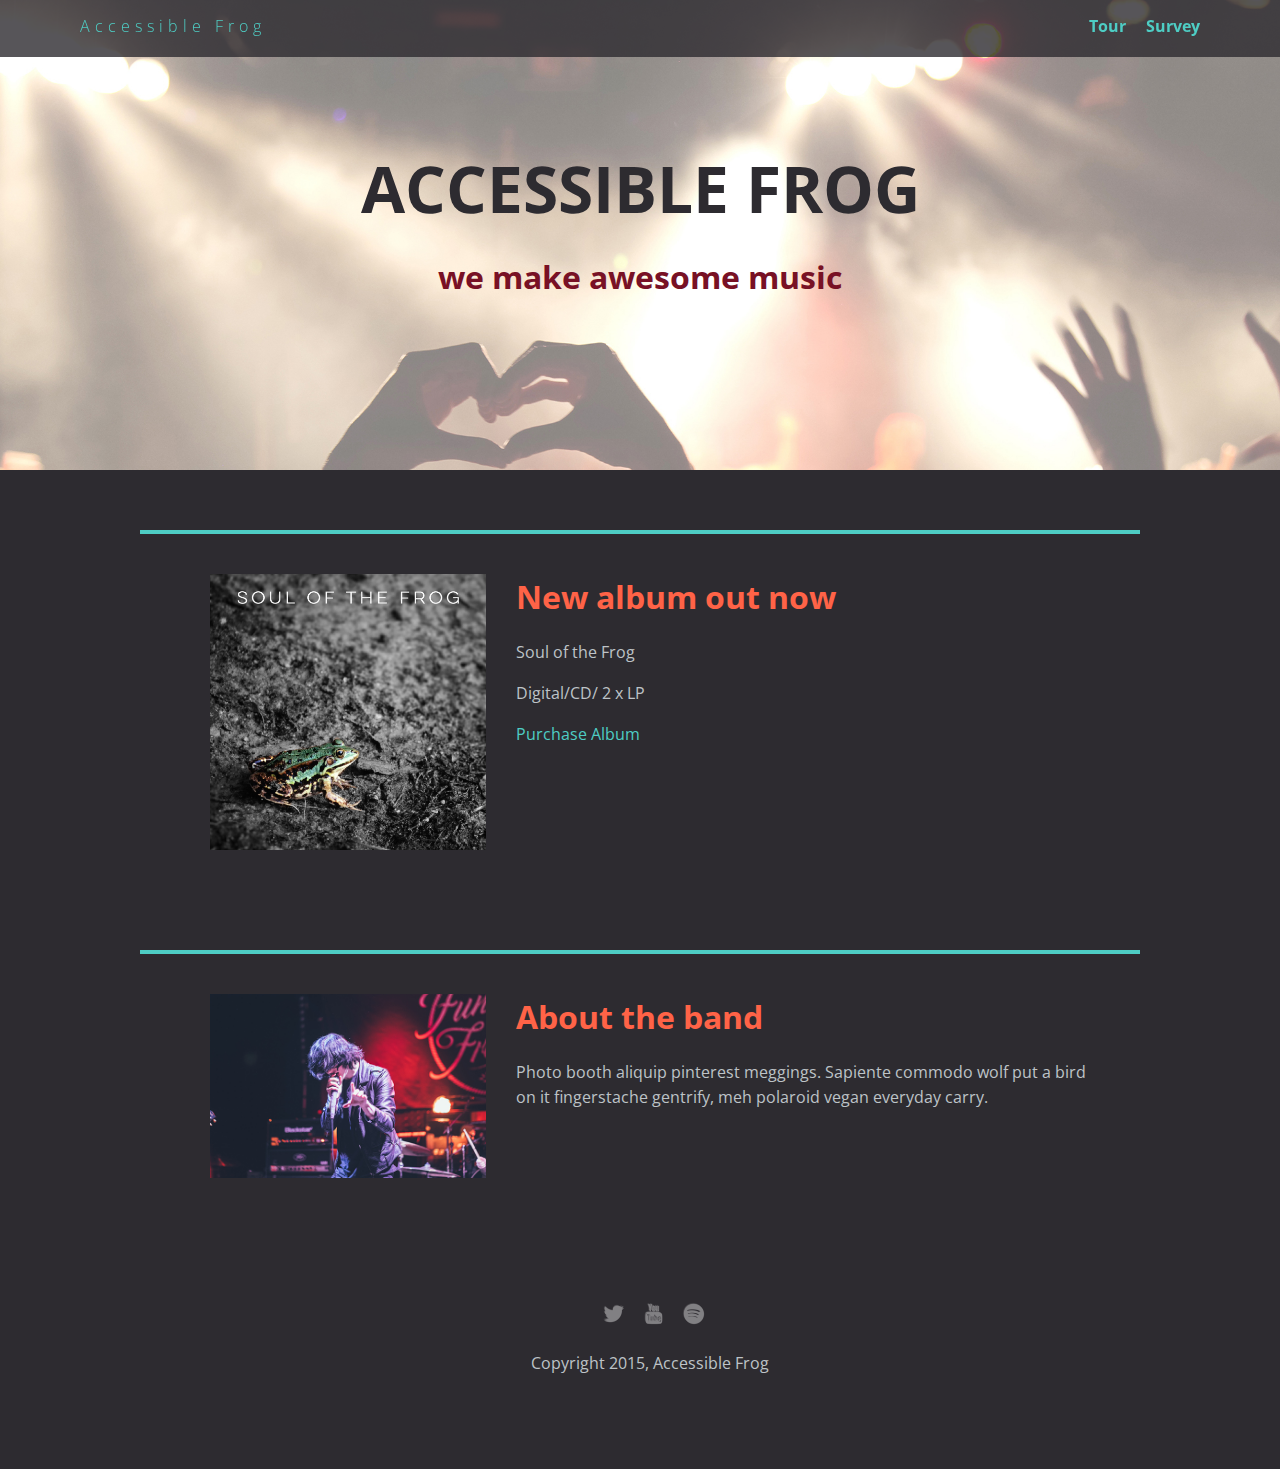
<file: index.html>
<!doctype html>
<html lang='en'>

<head>
    <meta charset="utf-8">
    <link href="css/styles.css" rel="stylesheet" type="text/css" />
    <meta name="viewport" content="width=device-width, initial-scale=1, maximum-scale=1, user-scalable=0" />
    <link href='https://fonts.googleapis.com/css?family=Open+Sans:400,300,600' rel='stylesheet' type='text/css'>
    <title>Accessible Frog</title>
</head>

<body>
    <nav class="main-nav" role="navigation">
        <ul class="nav">
            <li class="name"><a href="#">Accessible Frog</a></li>
            <li><a href="tour.html">Tour</a></li>
            <li><a href="survey.html">Survey</a></li>
        </ul>
    </nav>

    <header role="banner">
        <div class="banner-text">
            <h1 class="banner-title">ACCESSIBLE FROG</h1>
            <h2 class="banner-slogan">we make awesome music</h2>
        </div>
    </header>

    <main role="main">
        <div class="card">
            <div class="flex">
                <img class="photo" src="img/soul_of_the_frog.jpg" alt="Soul of the Frog Album Cover">
                <div class="information">
                    <h1>New album out now</h1>
                    <p>Soul of the Frog</p>
                    <p>Digital/CD/ 2 x LP</p>
                    <a href="#" class="buy">Purchase Album</a>
                </div>
            </div>
        </div>

        <div class="card">
            <div class="flex">
                <img class="photo" src="img/lead_singer.jpg" alt="Soul of the Frog Lead Singer">
                <div class="information">
                    <h1>About the band</h1>
                    <p>Photo booth aliquip pinterest meggings. Sapiente commodo wolf put a bird on it fingerstache gentrify, meh polaroid vegan everyday carry.</p>
                </div>
            </div>
        </div>
    </main>

    <footer role="contentinfo">
        <ul>
            <li>
                <a href="#" class="social twitter"><img src="img/twitter-32.png" alt="Twitter Link Logo"></a>
            </li>
            <li>
                <a href="#" class="social youtube"><img src="img/youtube-32.png" alt="Youtube Link Logo"></a>
            </li>
            <li>
                <a href="#" class="social spotify"><img src="img/spotify-32.png" alt="Spotify Link Logo"></a>
            </li>
        </ul>
        <p class="copyright">Copyright 2015, Accessible Frog</p>
    </footer>

</body>

</html>
</file>
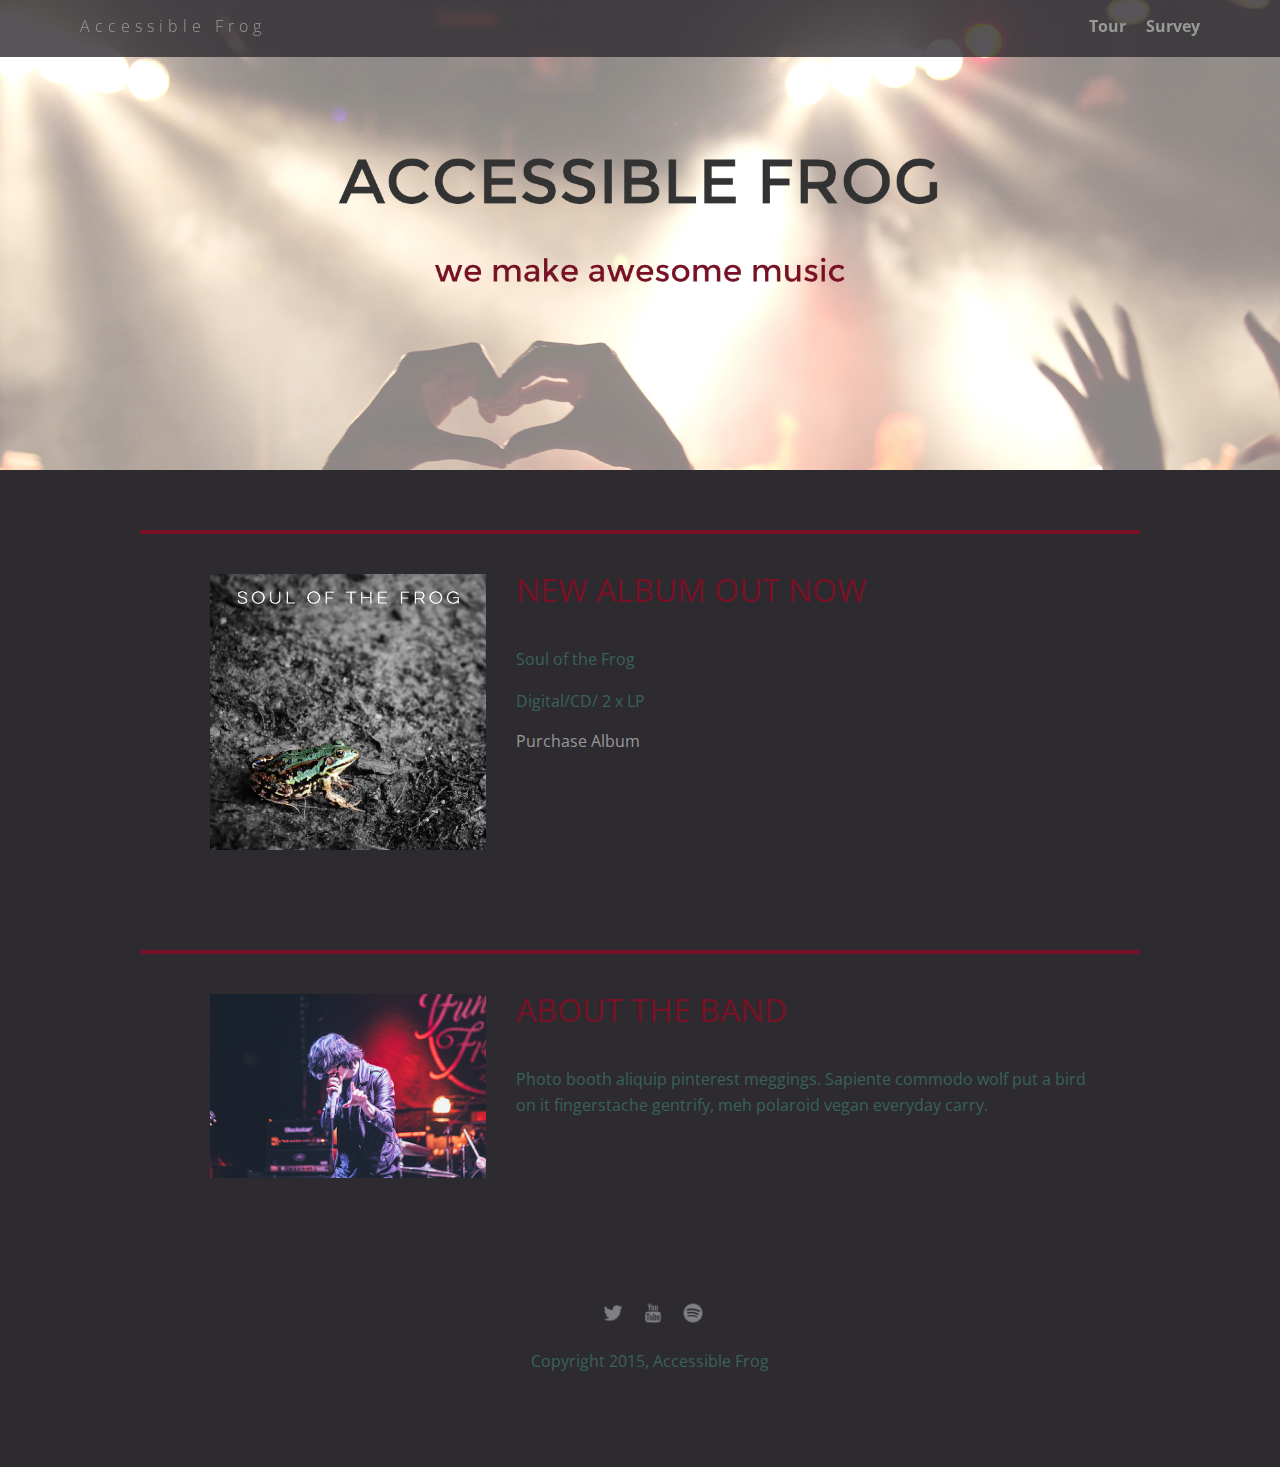
<file: Original/index.html>
<!doctype html>
<html>

<head>
    <meta charset="utf-8">
    <link href="css/styles.css" rel="stylesheet" type="text/css" />
    <meta name="viewport" content="width=device-width, initial-scale=1, maximum-scale=1, user-scalable=0" />
    <link href='https://fonts.googleapis.com/css?family=Open+Sans:400,300,600' rel='stylesheet' type='text/css'>
    <title>Accessible Frog</title>
</head>

<body>
    <div class="main-nav">
        <ul class="nav">
            <li class="name"><a href="#">Accessible Frog</a></li>
            <li><a href="tour.html">Tour</a></li>
            <li><a href="survey.html">Survey</a></li>
        </ul>
    </div>

    <header>
    </header>

    <main>
        <div class="card">
            <div class="flex">
                <img class="photo" src="img/soul_of_the_frog.jpg">
                <div class="information">
                    <p class="heading">New album out now</p>
                    <p>Soul of the Frog</p>
                    <p>Digital/CD/ 2 x LP</p>
                    <a href="#" class="buy">Purchase Album</a>
                </div>
            </div>
        </div>

        <div class="card">
            <div class="flex">
                <img class="photo" src="img/lead_singer.jpg">
                <div class="information">
                    <p class="heading">About the band</p>
                    <p>Photo booth aliquip pinterest meggings. Sapiente commodo wolf put a bird on it fingerstache gentrify, meh polaroid vegan everyday carry.</p>
                </div>
            </div>
        </div>
    </main>

    <footer>
        <ul>
            <li>
                <a href="#" class="social twitter"></a>
            </li>
            <li>
                <a href="#" class="social youtube"></a>
            </li>
            <li>
                <a href="#" class="social spotify"></a>
            </li>
        </ul>
        <p class="copyright">Copyright 2015, Accessible Frog</p>
    </footer>

</body>

</html>
</file>
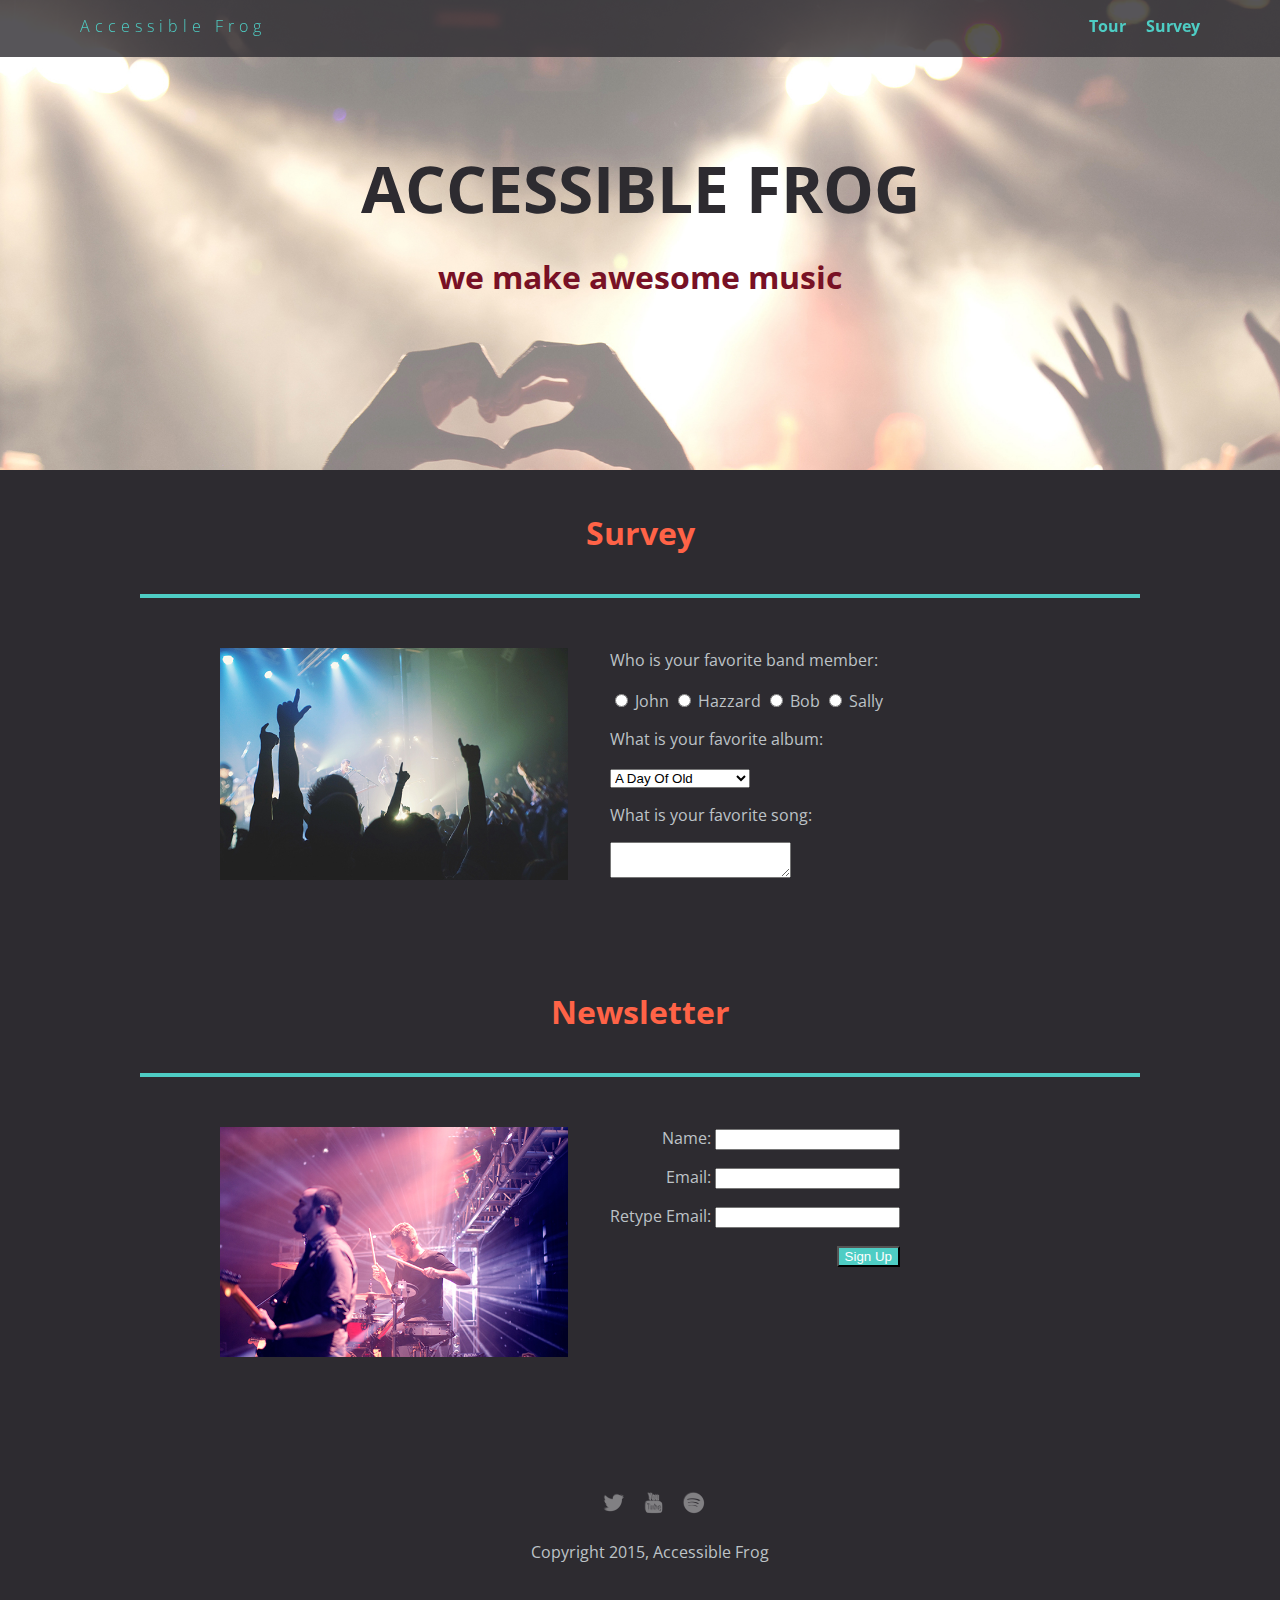
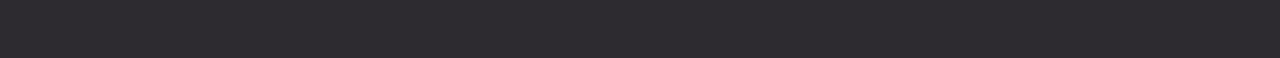
<file: survey.html>
<!doctype html>
<html lang='en'>

<head>
    <meta charset="utf-8">
    <link href="css/styles.css" rel="stylesheet" type="text/css" />
    <link href="css/survey.css" rel="stylesheet" type="text/css" />
    <meta name="viewport" content="width=device-width, initial-scale=1, maximum-scale=1, user-scalable=0" />
    <link href='https://fonts.googleapis.com/css?family=Open+Sans:400,300,600' rel='stylesheet' type='text/css'>
    <title>Accessible Frog</title>
</head>

<body>
    <nav class="main-nav" role="navigation">
        <ul class="nav">
            <li class="name"><a href="index.html">Accessible Frog</a></li>
            <li><a href="tour.html">Tour</a></li>
            <li><a href="#">Survey</a></li>
        </ul>
    </nav>

    <header role="banner">
        <div class="banner-text">
            <h1 class="banner-title">ACCESSIBLE FROG</h1>
            <h2 class="banner-slogan">we make awesome music</h2>
        </div>
    </header>

    <main role="main">
        <h1>Survey</h1>
        <div class="card">
            <div class="flex">
                <img class="photo" src="img/concert01.jpg" alt="The Concert from the Floor">
                <div class="container">
                    <form class="survey">
                        <fieldset>
                            <legend>Favorite Band Radio Buttons</legend>
                            <p>Who is your favorite band member:</p>
                            <input type="radio" name="res" value="John" id="John" aria-describedby="fav-member1">
                            <label for="John" class="label-radio">John</label>
                            <p id="fav-member1" class="aria-describedby">Select John as your favorite band member.</p>
                            <input type="radio" name="res" value="Hazzard" id="Hazzard" aria-describedby="fav-member2">
                            <label for="Hazzard" class="label-radio">Hazzard</label>
                            <p id="fav-member2" class="aria-describedby">Select Hazzard as your favorite band member.</p>
                            <input type="radio" name="res" value="Bob" id="Bob" aria-describedby="fav-member3">
                            <label for="Bob" class="label-radio">Bob</label>
                            <p id="fav-member3" class="aria-describedby">Select Bob as your favorite band member.</p>
                            <input type="radio" name="res" value="Sally" id="Sally" aria-describedby="fav-member4">
                            <label for="Sally" class="label-radio">Sally</label>
                            <p id="fav-member4" class="aria-describedby">Select Sally as your favorite band member.</p>
                        </fieldset>

                        <fieldset>
                            <legend>Favorite Album Select Field</legend>
                            <label for="albums" class="label-input">What is your favorite album:</label>
                            <select id="albums" name="select" aria-describedby="fav-album">   
                                <option value="1">A Day Of Old</option>
                                <option value="2">Diamond Fireworks</option>
                                <option value="3">Enjoy Your Desire</option>
                                <option value="4">Finding My Shadow</option>
                                <option value="5">Heroic Forever</option>
                                <option value="6">Midnight Fires</option>
                                <option value="7">Music Of My Life</option>
                                <option value="8">Party For An Angel</option>
                                <option value="9">Song For Yesterday</option>
                                <option value="10">Street Of The Rider</option>
                                <option value="11">This Is For You</option>
                            </select>
                            <p id="fav-album" class="aria-describedby">Select your favorite album here.</p>
                        </fieldset>

                        <fieldset>
                            <legend>Favorite Free Text Input</legend>
                            <label for="fav-song" class="label-input">What is your favorite song:</label>
                            <textarea id="fav-song" aria-describedby="favorite-song"></textarea>
                            <p id="favorite-song" class="aria-describedby">Type your favorite song in here.</p>
                        </fieldset>
                    </form>
                </div>
            </div>
        </div>
        <h1>Newsletter</h1>
        <div class="card">
            <div class="flex">
                <img class="photo" src="img/the_band.jpg" alt="Drummer and Guitarist">
                <div class="container">
                    <form class="newsletter">
                        <fieldset>
                            <legend>Newsletter Sign Up - Create Account</legend>
                            <label for="name" class="label-input">Name: <input id="name" type="text" name="textfield" aria-describedby="name-1"></label>
                            <p id="name-1" class="aria-describedby">Enter your name here.</p>
                            <label for="email" class="label-input">Email: <input id="email" type="email" name="textfield" aria-describedby="email-2"></label>
                            <p id="email-1" class="aria-describedby">Enter your desired password here.</p>
                            <label for="retype-email" class="label-input">Retype Email: <input id="retype-email" type="email" name="textfield" aria-describedby="email-2"></label>
                            <p id="email-2" class="aria-describedby">Re-enter your desired password here. Password must match previously entered password.</p>
                            <button type="submit" aria-describedby="sign-up">Sign Up</button>
                            <p id="sign-up" class="aria-describedby">Click this button to sign up for the Accessible Frog newsletter.</p>
                        </fieldset>
                    </form>
                </div>
            </div>
        </div>
    </main>

    <footer role="contentinfo">
        <ul>
            <li>
                <a href="#" class="social twitter"><img src="img/twitter-32.png" alt="Twitter Link Logo"></a>
            </li>
            <li>
                <a href="#" class="social youtube"><img src="img/youtube-32.png" alt="Youtube Link Logo"></a>
            </li>
            <li>
                <a href="#" class="social spotify"><img src="img/spotify-32.png" alt="Spotify Link Logo"></a>
            </li>
        </ul>
        <p class="copyright">Copyright 2015, Accessible Frog</p>
    </footer>
</body>

</html>
</file>
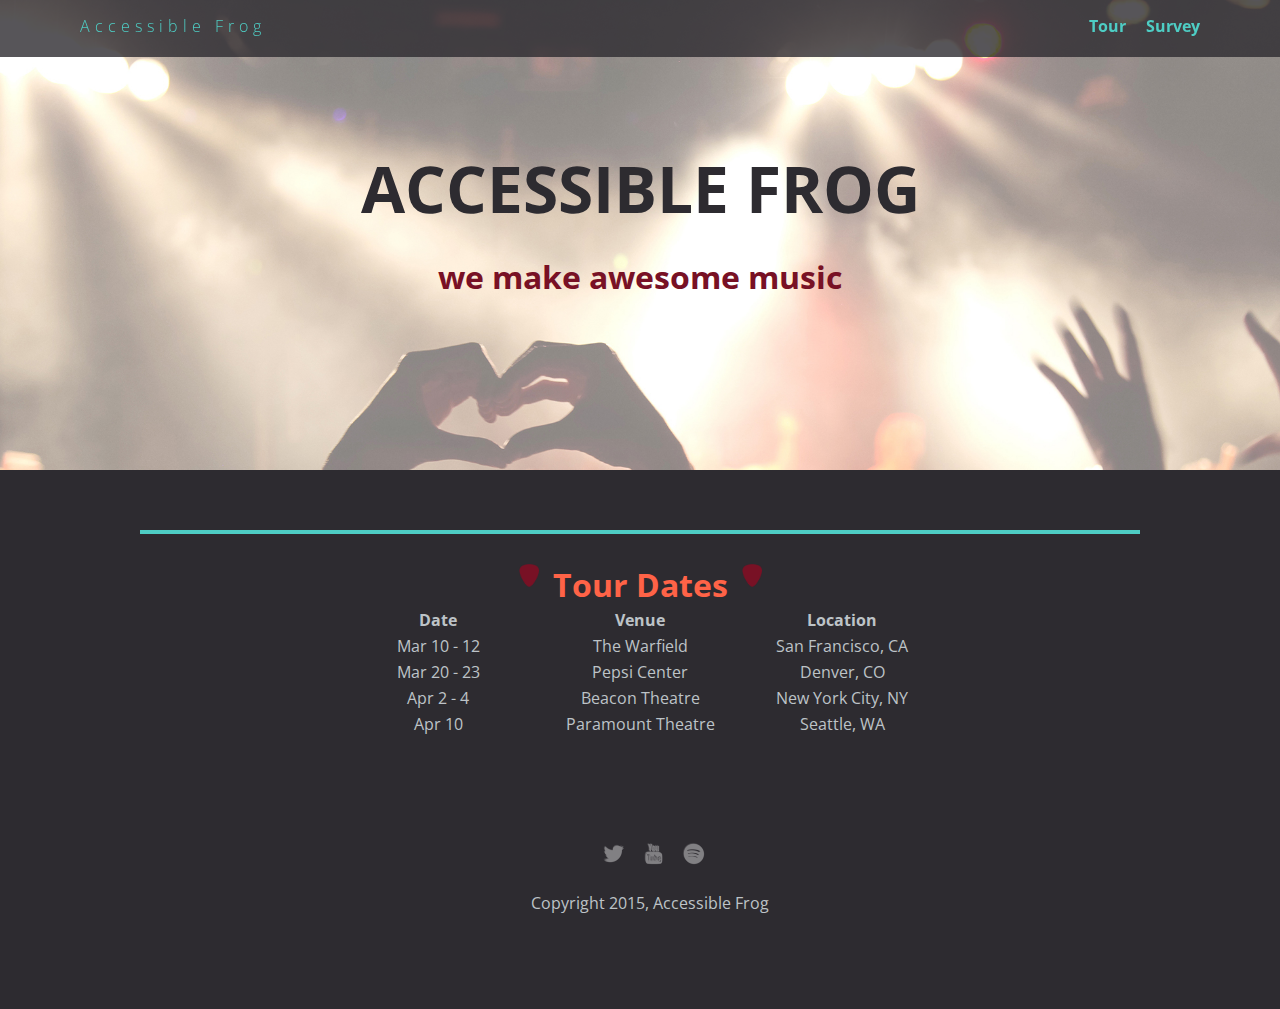
<file: tour.html>
<!doctype html>
<html lang='en'>

<head>
    <meta charset="utf-8">
    <link href="css/styles.css" rel="stylesheet" type="text/css" />
    <link href="css/tour.css" rel="stylesheet" type="text/css" />
    <meta name="viewport" content="width=device-width, initial-scale=1, maximum-scale=1, user-scalable=0" />
    <link href='https://fonts.googleapis.com/css?family=Open+Sans:400,300,600' rel='stylesheet' type='text/css'>
    <title>Accessible Frog</title>
</head>

<body>
    <nav class="main-nav" role="navigation">
        <ul class="nav">
            <li class="name"><a href="index.html">Accessible Frog</a></li>
            <li><a href="#">Tour</a></li>
            <li><a href="survey.html">Survey</a></li>
        </ul>
    </nav>

    <header role="banner">
        <div class="banner-text">
            <h1 class="banner-title">ACCESSIBLE FROG</h1>
            <h2 class="banner-slogan">we make awesome music</h2>
        </div>
    </header>

    <main role="main">
        <div class="card">
            <div class="flex flex-tour-dates">
                <!-- The following images are decorative for this project. -->
                <!-- Please see the project instructions for information on how to handle these. -->
                <div class="flex-column flex-tour-dates-header">
                    <img class="pick" src="img/guitar_pick.png" alt="">
                    <h1 class="tour-dates-header">Tour Dates</h1>
                    <img class="pick" src="img/guitar_pick.png" alt="">
                </div>
                <div class="flex-column">
                    <table>
                        <caption>Tour Dates</caption>
                        <tr>
                            <th scope="col">Date</th>
                            <th scope="col">Venue</th>
                            <th scope="col">Location</th>
                        </tr>
                        <tr>
                            <td>Mar 10 - 12</td>
                            <td>The Warfield</td>
                            <td>San Francisco, CA</td>
                        </tr>
                        <tr>
                            <td>Mar 20 - 23</td>
                            <td>Pepsi Center</td>
                            <td>Denver, CO</td>
                        </tr>
                        <tr>
                            <td>Apr 2 - 4</td>
                            <td>Beacon Theatre</td>
                            <td>New York City, NY</td>
                        </tr>
                        <tr>
                            <td>Apr 10</td>
                            <td>Paramount Theatre</td>
                            <td>Seattle, WA</td>
                        </tr>
                    </table>
                </div>
            </div>
        </div>
    </main>

    <footer role="contentinfo">
        <ul>
            <li>
                <a href="#" class="social twitter"><img src="img/twitter-32.png" alt="Twitter Link Logo"></a>
            </li>
            <li>
                <a href="#" class="social youtube"><img src="img/youtube-32.png" alt="Youtube Link Logo"></a>
            </li>
            <li>
                <a href="#" class="social spotify"><img src="img/spotify-32.png" alt="Spotify Link Logo"></a>
            </li>
        </ul>
        <p class="copyright">Copyright 2015, Accessible Frog</p>
    </footer>
</body>

</html>
</file>
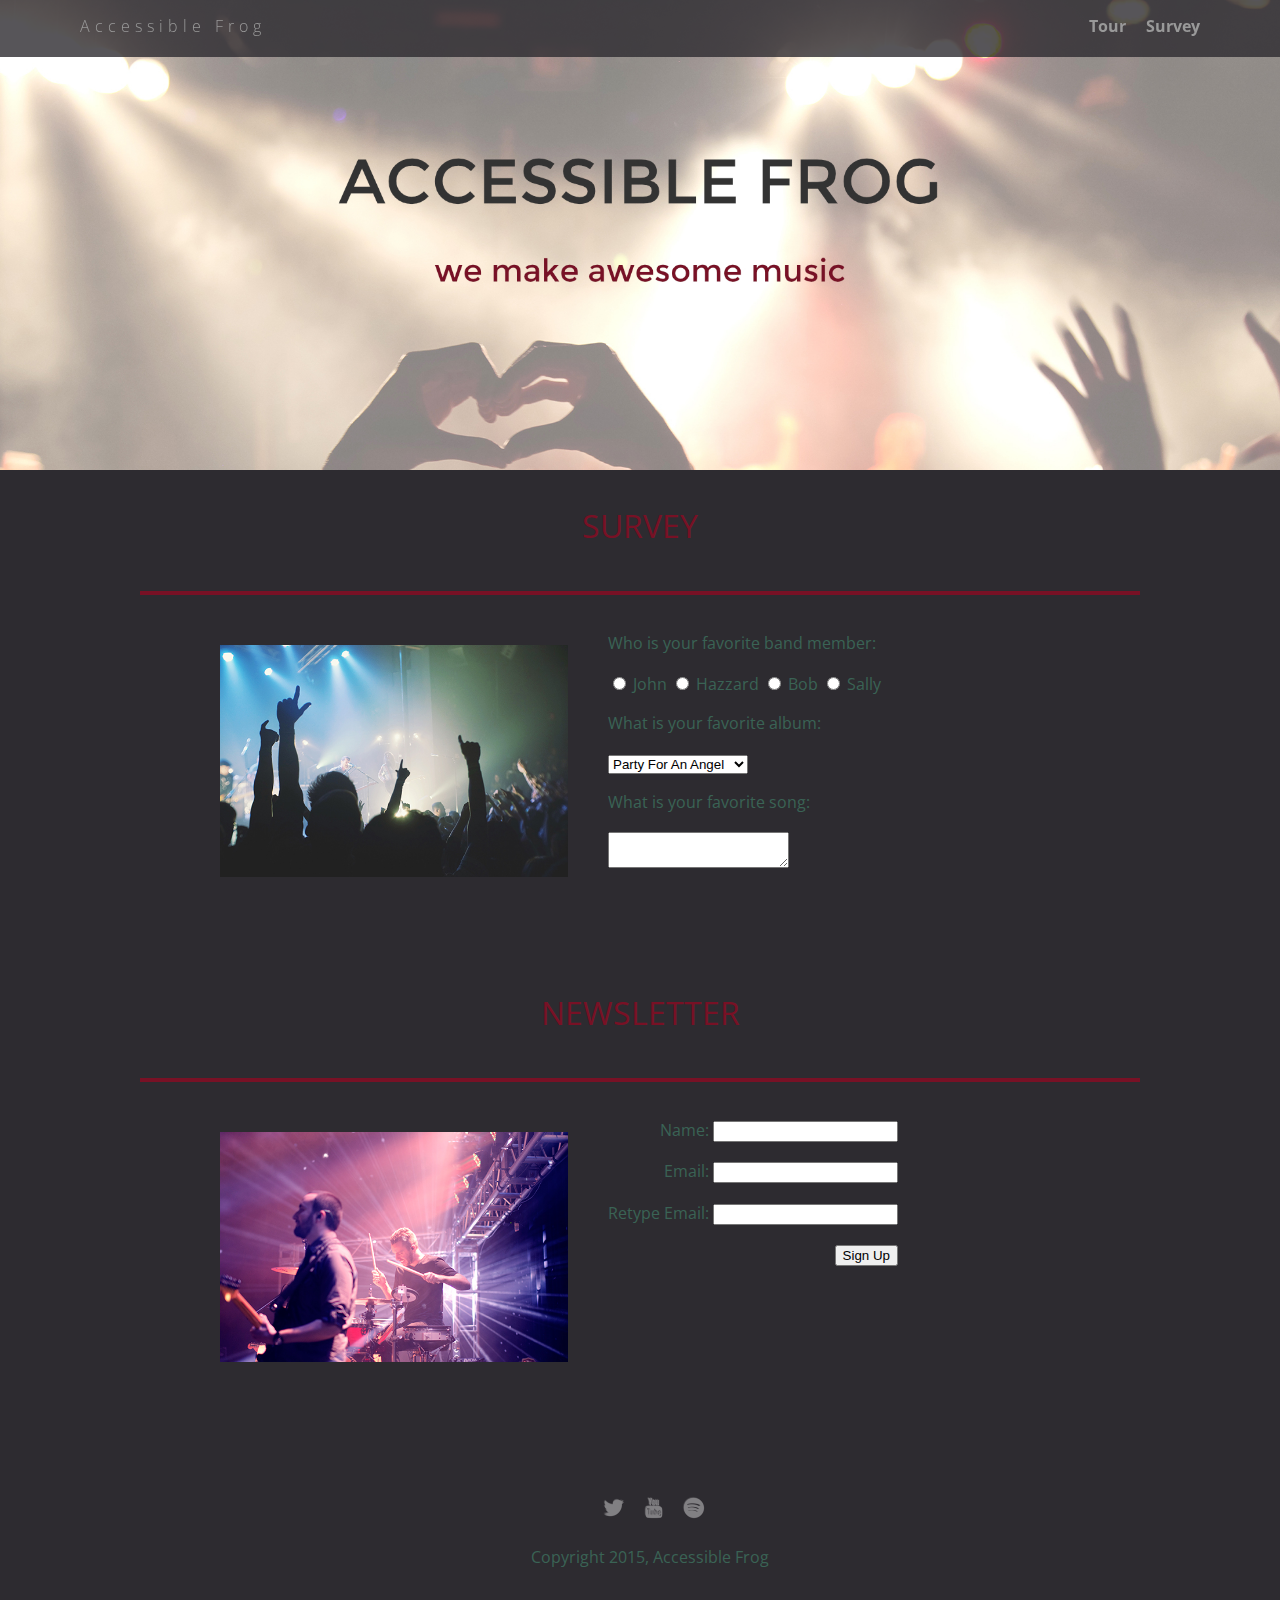
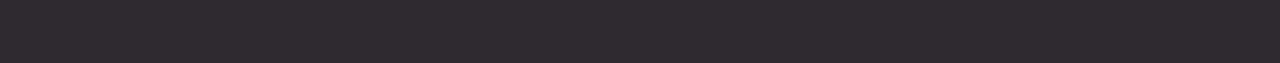
<file: Original/survey.html>
<!doctype html>
<html>
  <head>
    <meta charset="utf-8">
    <link href="css/styles.css" rel="stylesheet" type="text/css" />
    <link href="css/survey.css" rel="stylesheet" type="text/css" />
    <meta name="viewport" content="width=device-width, initial-scale=1, maximum-scale=1, user-scalable=0"/>
    <link href='https://fonts.googleapis.com/css?family=Open+Sans:400,300,600' rel='stylesheet' type='text/css'>
    <title>Accessible Frog</title>
  </head>

  <body>
    <div class="main-nav">
      <ul class="nav">
        <li class="name"><a href="index.html">Accessible Frog</a></li>
        <li><a href="tour.html">Tour</a></li>
        <li><a href="#">Survey</a></li>
      </ul>
    </div>

    <header>
    </header>

    <main>
      <p class= "heading">Survey</p>
      <div class="card">
        <div class="flex">
          <img class="photo" src= "img/concert01.jpg">
          <div class="container">
            <form class = "survey">
              <p>Who is your favorite band member:</p>
              <input type="radio" name="res" value="John"> John
              <input type="radio" name="res" value="Hazzard"> Hazzard
              <input type="radio" name="res" value="Bob"> Bob
              <input type="radio" name="res" value="Sally"> Sally

              <p>What is your favorite album:</p>
              <select id="albums" name="select">
                <option value="1">Party For An Angel</option>
                <option value="2">A Day Of Old</option>
                <option value="3">Finding My Shadow</option>
                <option value="4">Diamond Fireworks</option>
                <option value="5">Enjoy Your Desire</option>
                <option value="6">This Is For You</option>
                <option value="7">Music Of My Life</option>
                <option value="8">Song For Yesterday</option>
                <option value="9">Heroic Forever</option>
                <option value="10">Midnight Fires</option>
                <option value="11">Street Of The Rider</option>
              </select>

              <p>What is your favorite song:</p>
              <textarea></textarea>
            </form>
          </div>
        </div>
      </div>
      <p class= "heading">Newsletter</p>
      <div class="card">
        <div class="flex">
          <img class="photo" src= "img/the_band.jpg">
            <div class="container">
              <form class="newsletter">
                  <p>Name: <input type ="text" name="textfield"></p>
                  <p>Email: <input type ="email" name="textfield"></p>
                  <p>Retype Email: <input type ="email" name="textfield"></p>
                  <button type="submit">Sign Up</button>
              </form>
            </div>
        </div>
      </div>
    </main>

    <footer>
      <ul>
        <li><a href="#" class="social twitter"><img src= "img/twitter-32.png"></a></li>
        <li><a href="#" class="social youtube"><img src= "img/youtube-32.png"></a></li>
        <li><a href="#" class="social spotify"><img src= "img/spotify-32.png"></a></li>
      </ul>
      <p class="copyright">Copyright 2015, Accessible Frog</p>
    </footer>
  </body>
</html>
</file>
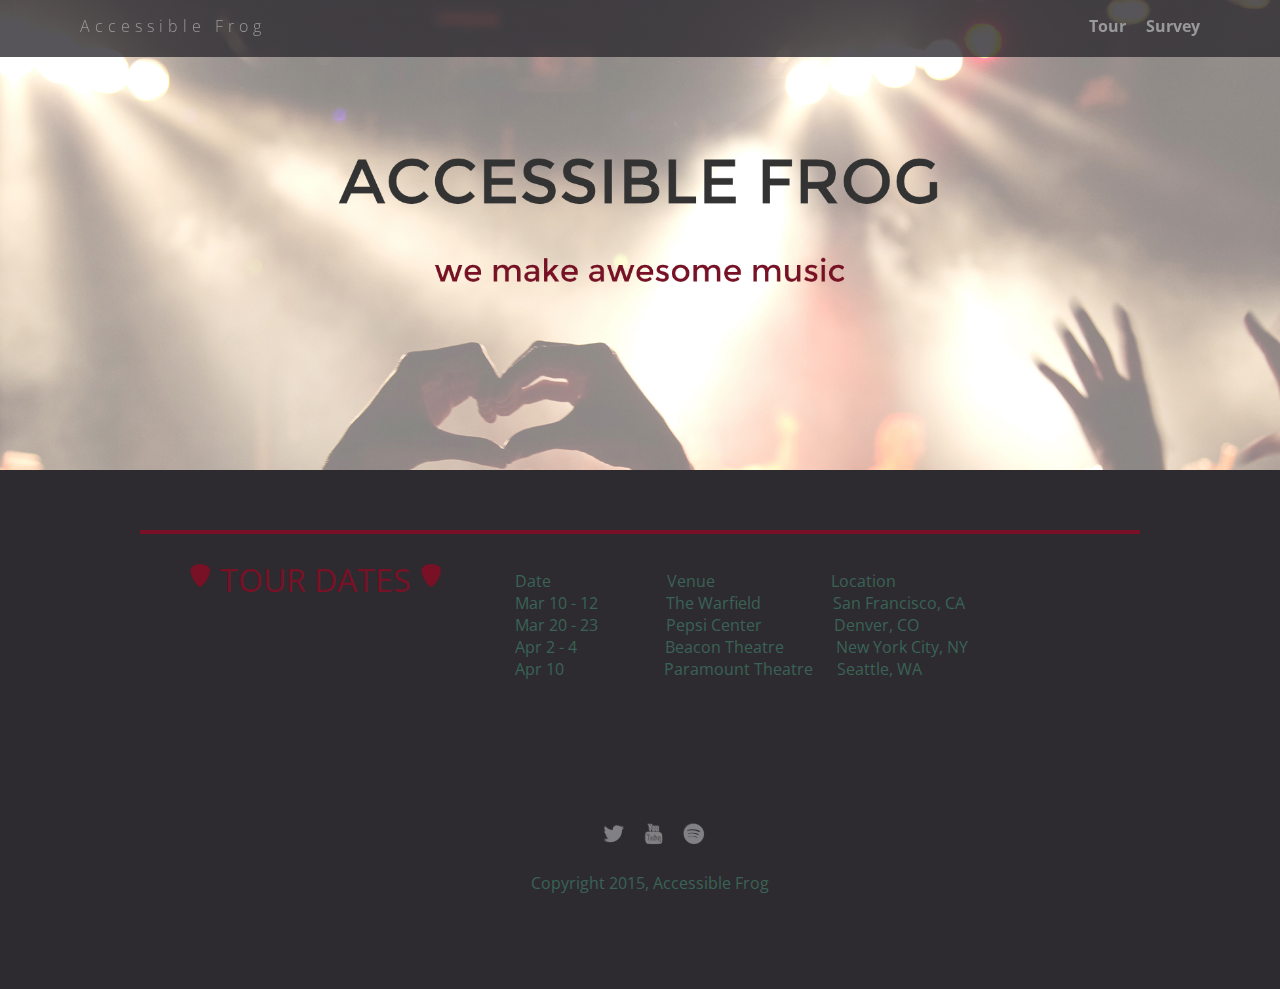
<file: Original/tour.html>
<!doctype html>
<html>
  <head>
      <meta charset="utf-8">
      <link href="css/styles.css" rel="stylesheet" type="text/css" />
      <link href="css/tour.css" rel="stylesheet" type="text/css" />
      <meta name="viewport" content="width=device-width, initial-scale=1, maximum-scale=1, user-scalable=0"/>
      <link href='https://fonts.googleapis.com/css?family=Open+Sans:400,300,600' rel='stylesheet' type='text/css'>
      <title>Accessible Frog</title>
  </head>

  <body>
    <div class="main-nav">
      <ul class="nav">
        <li class="name"><a href="index.html">Accessible Frog</a></li>
        <li><a href="#">Tour</a></li>
        <li><a href="survey.html">Survey</a></li>
      </ul>
    </div>

    <header>
    </header>

    <main >
      <div class="card">
        <div class="flex">
        <!-- The following images are decorative for this project. -->
        <!-- Please see the project instructions for information on how to handle these. -->
          <img class="pick" src= "img/guitar_pick.png" alt="This is a guitar pick">
          <p class= "heading">Tour Dates</p>
          <img class="pick" src= "img/guitar_pick.png" alt="This is a guitar pick also">
          <pre>
                Date                             Venue                             Location
                Mar 10 - 12                 The Warfield                  San Francisco, CA
                Mar 20 - 23                 Pepsi Center                  Denver, CO
                Apr 2 - 4                      Beacon Theatre             New York City, NY
                Apr 10                         Paramount Theatre      Seattle, WA
          </pre>
        </div>
      </div>
    </main>
    
    <footer>
      <ul>
        <li><a href="#" class="social twitter"><img src= "img/twitter-32.png"></a></li>
        <li><a href="#" class="social youtube"><img src= "img/youtube-32.png"></a></li>
        <li><a href="#" class="social spotify"><img src= "img/spotify-32.png"></a></li>
      </ul>
      <p class="copyright">Copyright 2015, Accessible Frog</p>
    </footer>
  </body>
</html>
</file>
<file: css/styles.css>
/* Global Layout Set-up */

* {
    box-sizing: border-box;
}

body {
    margin: 0;
    padding: 0;
    text-align: center;
    font-family: 'Open Sans', sans-serif;
    color: #BDC3C7;
    background: #2d2b30;
}

h1 {
    color: #FF6347;
}

*:focus {
    outline-color: #FF6347;
    outline-style: inset;
    outline-offset: 5px;
}


/* Link Styles */

a {
    text-decoration: none;
    color: #4ECDC4;
    transition: color .5s;
}

a:hover {
    color: #FF6347;
}


/* Section Styles */

.main-nav {
    width: 100%;
    background: rgba(45, 43, 48, 0.8);
    min-height: 30px;
    padding: 10px;
    position: fixed;
    text-align: center;
}

.nav {
    display: flex;
    justify-content: space-around;
    font-weight: 700;
    list-style-type: none;
    margin: 0 auto;
    padding: 0;
}

.nav .name {
    display: block;
    margin-right: auto;
    color: white;
    letter-spacing: 5px;
}

.nav li {
    padding: 5px 10px 10px 10px;
}

.nav a {
    transition: all .5s;
}

.nav a:hover {
    color: #FF6347;
}

header {
    text-align: center;
    background: url('../img/concert02_no_text.jpg') no-repeat top center;
    background-size: cover;
    overflow: hidden;
    padding-top: 60px;
    display: table;
    height: 350px;
    width: 100%;
}

.banner-text {
    display: table-cell;
    vertical-align: middle;
}

.banner-title {
    color: #2d2b30;
    font-size: 3rem;
    margin-top: -60px;
}

.banner-slogan {
    color: #781125;
    font-size: 1.5rem;
    margin-top: -20px;
}

.name {
    font-weight: 300;
}

.card {
    margin: 30px;
    padding: 20px 40px 40px;
    text-align: left;
    border-top: 4px solid #4ECDC4;
    clear: both;
    transition: border-color .5s;
}

.card:hover {
    border-color: #FF6347;
}

.photo {
    display: block;
    width: 200px;
    height: 0%;
    margin: 0 auto;
}

.information {
    width: 100%;
    text-align: center;
    /*display: inline-block;
  position: absolute;*/
}


/* Footer styles */

footer {
    width: 100%;
    min-height: 30px;
    padding: 20px 0 40px 20px;
}

footer .copyright {
    top: -8px;
    font-size: .75em;
}

footer ul {
    list-style-type: none;
    margin: 0;
    padding: 0;
}

footer ul li {
    display: inline-block;
}

a.social {
    display: inline-block;
    margin-left: 5px;
    width: 30px;
    height: 30px;
    background-size: 30px 30px;
    opacity: .4;
    transition: all .5s;
}

a.twitter {
    background-image: url(../img/twitter-32.png);
}

a.youtube {
    background-image: url(../img/youtube-32.png);
}

a.spotify {
    background-image: url(../img/spotify-32.png);
}

a.social:hover {
    opacity: 1;
}

.clearfix {
    clear: both;
}


/* Styles for larger screens */

@media screen and (min-width: 840px) {
    .flex {
        display: -ms-flexbox;
        /* TWEENER - IE 10 */
        display: flex;
        max-width: 1200px;
        -ms-flex-pack: distribute;
    }
    header {
        min-height: 470px;
    }
    .banner-title {
        font-size: 4rem;
    }
    .banner-slogan {
        font-size: 2rem;
    }
    .nav {
        max-width: 1200px;
        padding: 0 30px;
    }
    main {
        padding-top: 20px;
    }
    main p {
        line-height: 1.6em;
    }
    .card {
        margin: 40px auto;
        padding: 20px 40px 40px;
        width: 80%;
        max-width: 1000px;
    }
    .photo {
        width: 30%;
        margin: 20px 30px;
    }
    .information {
        text-align: left;
    }
    footer {
        font-size: 1.3em;
        max-width: 1200px;
        margin: 40px auto;
    }
}
</file>
<file: Original/css/styles.css>
/* Global Layout Set-up */
* {
  box-sizing: border-box;
}

body {
  margin: 0;
  padding: 0;
  text-align: center;
  font-family: 'Open Sans', sans-serif;
  color: #3A6355;
  background: #2d2b30;
}

/* Link Styles */

a {
  text-decoration: none;
  color: #999;
}

a:hover {
  color: #999;
}

/* Section Styles */

.main-nav {
  width: 100%;
  background: rgba(45, 43, 48, 0.8);
  min-height: 30px;
  padding: 10px;
  position: fixed;
  text-align: center;
}

.nav {
  display: flex;
  justify-content: space-around;
  font-weight: 700;
  list-style-type: none;
  margin: 0 auto;
  padding: 0;
}

.nav .name {
  display: block;
  margin-right: auto;
  color: white;
  letter-spacing: 5px;
}

.nav li {
  padding: 5px 10px 10px 10px;
}

.nav a {
  transition: all .5s;
}

.nav a:hover {
  color: white
}

header {
  text-align: center;
  background: url('../img/concert02_with_text.jpg') no-repeat top center ;
  background-size: cover;
  overflow: hidden;
  padding-top: 60px;
  height: 350px;
}

.tag {
  color: black;
  padding: 10px;
  letter-spacing: 5px;
}

.name{
  font-weight: 300;
}

header .name{
  font-size: 3em;
}
.tagline {
  font-weight: 600;
  padding: 20px;
  text-transform: uppercase;
  color: #781125
}

.card {
  margin: 30px;
  padding: 20px 40px 40px;
  text-align: left;
  border-top: 4px solid #781125;
  clear: both;
}
.card:hover {
  border-color: #96731A;
}


.photo{
  display: block;
  width: 200px;
  height: 0%;
  margin: 0 auto;
}

.information{
  width: 100%;
  text-align: center;
  /*display: inline-block;
  position: absolute;*/
}

.heading{
  font-size: 2em;
  text-transform: uppercase;
  color: #781125;
  margin-top: 10px;
}

/* Footer styles */

footer {
  width: 100%;
  min-height: 30px;
  padding: 20px 0 40px 20px;
}

footer .copyright {
  top: -8px;
  font-size: .75em;
}

footer ul {
  list-style-type: none;
  margin: 0;
  padding: 0;
}

footer ul li {
  display: inline-block;
}

a.social {
  display: inline-block;
  margin-left: 5px;
  width: 30px;
  height: 30px;
  background-size: 30px 30px;
  opacity: .4;
  transition: all .5s;
}

a.twitter {
  background-image: url(../img/twitter-32.png);
}

a.youtube {
  background-image: url(../img/youtube-32.png);
}

a.spotify {
  background-image: url(../img/spotify-32.png);
}

a.social:hover {
  opacity: 1;
}
.clearfix {
  clear: both;
}

/* Styles for larger screens */
@media screen and (min-width: 840px) {

  .flex {
    display: -ms-flexbox;      /* TWEENER - IE 10 */
    display: flex;
    max-width: 1200px;
    -ms-flex-pack: distribute;
  }

  header {
    min-height: 470px;
  }

  .nav {
    max-width: 1200px;
    padding: 0 30px;
  }


  main {
    padding-top: 20px;
  }

  main p {
    line-height: 1.6em;
  }

  .card{
    margin: 40px auto;
    padding: 20px 40px 40px;
    width: 80%;
    max-width: 1000px;
  }

  .photo{
    width: 30%;
    margin: 20px 30px;
  }

  .information{
    text-align: left;
  }

  footer {
    font-size: 1.3em;
    max-width: 1200px;
    margin: 40px auto;
  }
}
</file>
<file: css/survey.css>
/* Survey page styles */

.photo {
    width: 60%;
    padding: 10px;
}

form {
    margin: 0 auto;
    text-align: left;
    display: inline-block;
}

fieldset {
    padding: 0;
    border: 0;
}

legend {
    display: none;
}

input,
select,
textarea {
    transition: background .5s, border-radius .5s;
}

input:focus,
select:focus,
textarea:focus {
    background: #FF6347;
    border-radius: 5px;
    outline: none;
}

.container {
    text-align: center;
}

.survey {
    margin-top: 14px;
}

.newsletter {
    text-align: right;
    margin-top: 14px;
}

button {
    color: white;
    background-color: #4ECDC4;
}

button:active {
    background-color: #FF6347;
}

label {
    margin: 1rem 0;
}

.label-input {
    display: block;
}

.label-radio {
    display: inline;
}

.aria-describedby {
    display: none;
}


/* Styles for larger screens */

@media screen and (min-width: 840px) {
    .photo {
        width: 40%;
    }
}
</file>
<file: css/tour.css>
/* Tour page styles */

table {
    font-family: 'Open Sans', sans-serif;
    width: 100%;
}

caption {
    display: none;
}

th,
td {
    width: 200px;
}

.tour-dates-header {
    display: inline;
    margin: 0;
}

.pick {
    width: 40px;
    padding: 10px;
    display: inline;
}

.flex-tour-dates {
    flex-direction: column;
}

.flex-column {
    text-align: center;
    align-self: center;
}

.flex-tour-dates-header {
    white-space: nowrap;
}

@media screen and (min-width: 840px) {
    table {
        width: auto;
    }
}
</file>
<file: Original/css/survey.css>
/* Survey page styles */

.photo{
  width: 60%;
  padding: 10px;
}

form {
  margin: 0 auto;
  text-align: left;
  display: inline-block;
}

.container{
  text-align: center;
}
.newsletter{
  text-align: right;

}


/* Styles for larger screens */
@media screen and (min-width: 840px) {
  .photo{
    width: 40%;
  }
}
</file>
<file: Original/css/tour.css>
/* Tour page styles */

pre {
  font-family: 'Open Sans', sans-serif;
}

.heading{
  display: inline-block;
  margin: 0;
}

.pick{
  width: 40px;
  height: 0%;
  padding: 10px;
}
</file>
